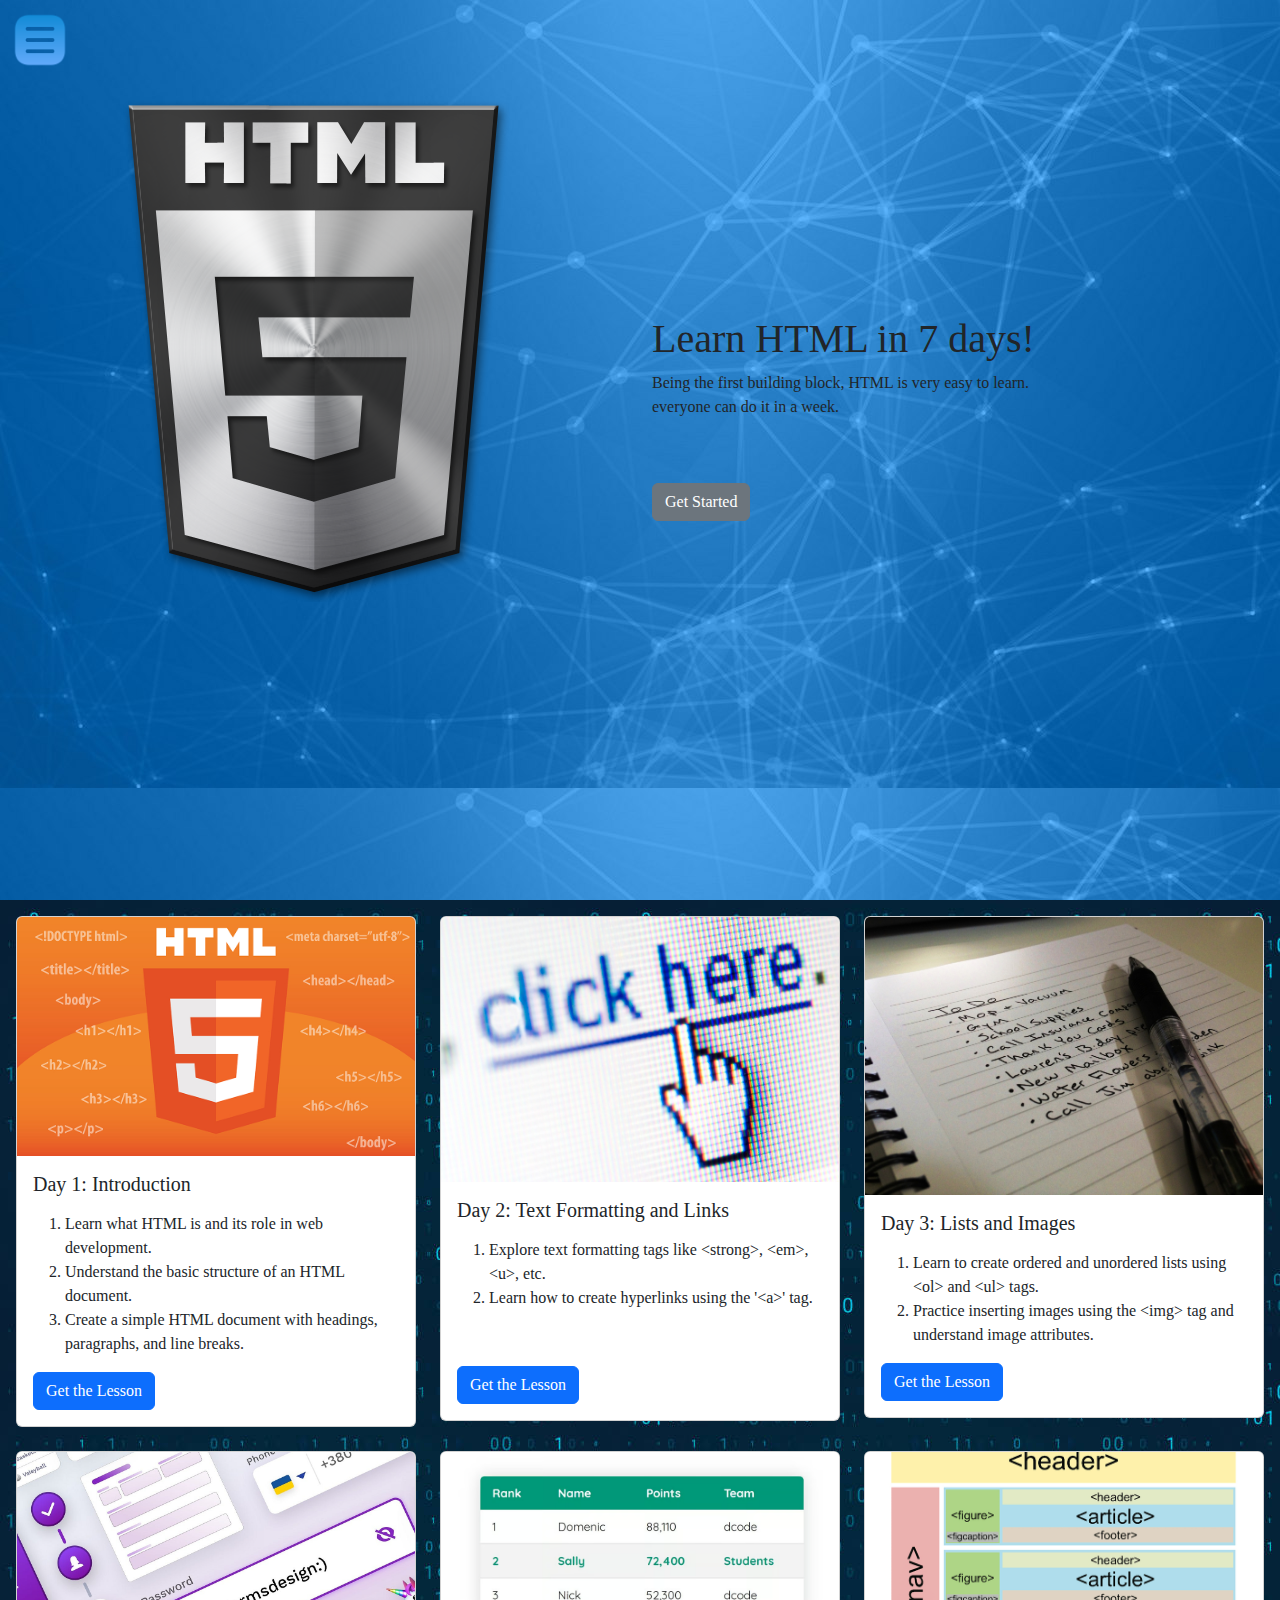
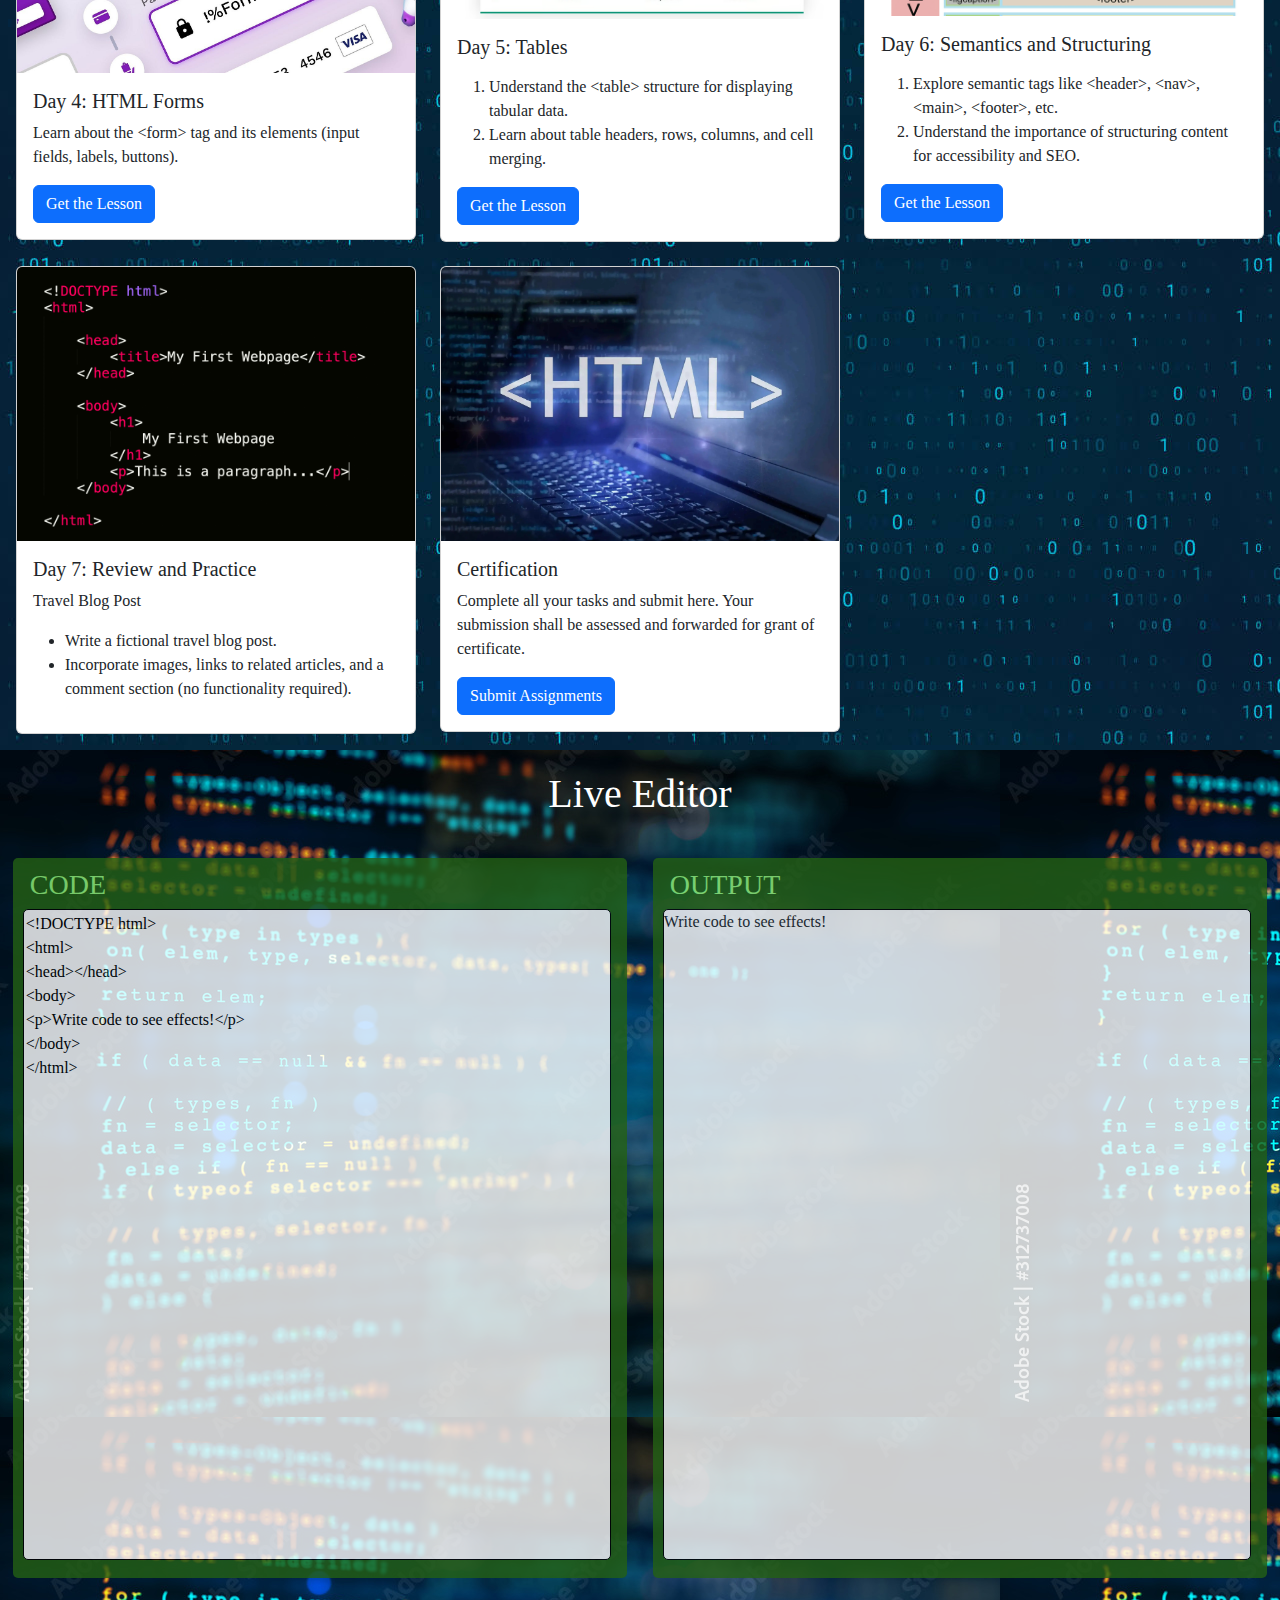
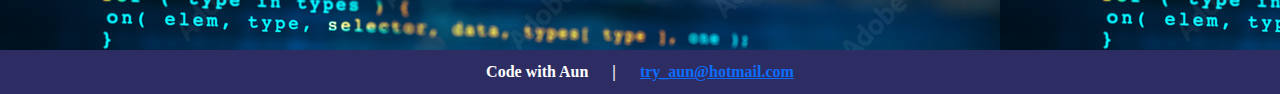
<file: index.html>
<!DOCTYPE html>
<html lang="en">
<head>
    <meta charset="UTF-8">
    <meta name="viewport" content="width=device-width, initial-scale=1.0">
    <title>Learn HTML</title>

    <link href="./style.css" rel="stylesheet">

    <!-- CDN for Bootstrap CSS -->
    <link href="https://cdn.jsdelivr.net/npm/bootstrap@5.3.3/dist/css/bootstrap.min.css" rel="stylesheet" integrity="sha384-QWTKZyjpPEjISv5WaRU9OFeRpok6YctnYmDr5pNlyT2bRjXh0JMhjY6hW+ALEwIH" crossorigin="anonymous">

    <!--Script for Loader -->
    <script>
        document.onreadystatechange = function() {
        if (document.readyState !== "complete") {
            document.querySelector("body").style.visibility = "hidden";
            document.querySelector("#loader").style.visibility = "visible";
        } else {
            document.querySelector("#loader").style.display = "none";
            document.querySelector("body").style.visibility = "visible";
        }
        };
    </script>
</head>
<body style="font-family: Georgia, serif;">


<!-- Loader -->
<div class="text-center" id="loader">
          <img src="./images/html.png" width="20%">
    <br><br><br><b><font size="5">Loading</font></b>&emsp;
  <div class="spinner-grow spinner-grow-sm" role="status">
  <span class="visually-hidden">Loading...</span>
    </div>  <div class="spinner-grow spinner-grow-sm" role="status">
  <span class="visually-hidden">Loading...</span>
    </div>  <div class="spinner-grow spinner-grow-sm" role="status">
  <span class="visually-hidden">Loading...</span>
    </div>
</div>


<!-- Main Starts here -->

<!-- Navbar -->
<div id="navbar">
    <img src="./images/menu.png" width="100%" onClick="toggleMenu()">
</div>

<div id="menu">
    <a href="#" onClick="toggleMenu()">Home</a>
    <a href="#lessons" onMouseOver="openLesson()" onMouseOut="closeLesson()" onClick="toggleMenu()">Lessons&emsp;></a>
    <a href="#editor" onClick="toggleMenu()">Live Editor</a>
</div>

<div id="menuLesson">
    <p onMouseOver="openLesson()" onClick="toggleMenu()">Lessons</p>
    <a href="#day1" onMouseOver="openLesson()" onClick="toggleMenu()">Day 1</a>
    <a href="#day2" onMouseOver="openLesson()" onClick="toggleMenu()">Day 2</a>
    <a href="#day3" onMouseOver="openLesson()" onClick="toggleMenu()">Day 3</a>
    <a href="#day4" onMouseOver="openLesson()" onClick="toggleMenu()">Day 4</a>
    <a href="#day5" onMouseOver="openLesson()" onClick="toggleMenu()">Day 5</a>
    <a href="#day6" onMouseOver="openLesson()" onClick="toggleMenu()">Day 6</a>
    <a href="#day7" onMouseOver="openLesson()" onClick="toggleMenu()">Day 7</a>
    <a href="#day8" onMouseOver="openLesson()" onClick="toggleMenu()">Day 8</a>
</div>

    
<!-- Index / Home -->
<div id="home" class="home">
<div class="row row-cols-1 row-cols-md-2 g-4">
    
        <div align="center" class="col homeCard">
            <img src="./images/html.png" class="headimage">
        </div>
    
        <div class="col homeCard homeCardR">
            <h1>Learn HTML in 7 days!</h1>
            <p>Being the first building block, HTML is very easy to learn. <br>
                everyone can do it in a week.<br><br><br>
            </p>
            <a href="#lessons" class="btn btn-secondary">Get Started</a>
        </div>
</div>
</div>

<!-- Lessons -->
<div class="lessons" id="lessons">
<div class="row row-cols-1 row-cols-md-3 p-3 g-4">
    
    <!-- Day 1 -->
  <div class="col" id="day1">
    <div class="card" style="width: auto;">
        <img src="./images/day1.jpg" class="card-img-top" alt="...">
        <div class="card-body">
            <h5 class="card-title">Day 1: Introduction</h5>
            <p class="card-text">
                <ol>
                    <li>Learn what HTML is and its role in web development.</li>
                    <li>Understand the basic structure of an HTML document.</li>
                    <li>Create a simple HTML document with headings, paragraphs, and line breaks.</li>
                </ol>
                
               <!-- <h6>Task:</h6>
                Create an "About Me" web page: 
                <ul>
                    <li>Build a simple webpage introducing yourself.</li>
                    <li>Include your name, a brief bio, and your interests.</li>
                </ul>-->
            </p>
            <a href="./day1.html" class="btn btn-primary">Get the Lesson</a>
        </div>
    </div>
    </div>

        <!-- Day 2 -->
  <div class="col" id="day2">
    <div class="card" style="width: auto;">
        <img src="./images/day2.jpg" class="card-img-top" alt="...">
        <div class="card-body">
            <h5 class="card-title">Day 2: Text Formatting and Links</h5>
            <p class="card-text">
                <ol>
                    <li>Explore text formatting tags like &ltstrong&gt, &ltem&gt,&ltu&gt, etc.</li>
                    <li>Learn how to create hyperlinks using the '&lta&gt' tag.</li>
                </ol>
            <br>
                
                <!--<h6>Task:</h6>
                Write down a favourite recipe with ingredients and instructions:
                <ul>
                    <li>Use text formatting for headings, ingredient lists, and steps.</li>
                    <li>Link to related cooking resources or similar recipes.</li>
                </ul>-->
            </p>
            <a href="./day2.html" class="btn btn-primary">Get the Lesson</a>
        </div>
    </div>
    </div>

    
   <!-- Day 3 -->
  <div class="col" id="day3">
    <div class="card" style="width: auto;">
        <img src="./images/day3.jpg" class="card-img-top" alt="...">
        <div class="card-body">
            <h5 class="card-title">Day 3: Lists and Images</h5>
            <p class="card-text">
                <ol>
                    <li>Learn to create ordered and unordered lists using &ltol> and &ltul> tags.</li>
                    <li>Practice inserting images using the &ltimg> tag and understand image attributes.</li>
                </ol>
                <!--<h6>Task:</h6>
                Bucket List
                <ul>
                    <li>Create an HTML page listing five places you want to visit. Use ordered and unordered lists to organize the places. Include images of those destinations.</li>
                </ul>-->
            </p>
            <a href="#" class="btn btn-primary">Get the Lesson</a>
        </div>
    </div>
    </div>


    
    <!-- Day 4 -->
  <div class="col" id="day4">
    <div class="card" style="width: auto;">
        <img src="./images/day4.jpg" class="card-img-top" alt="...">
        <div class="card-body">
            <h5 class="card-title">Day 4: HTML Forms</h5>
            <p class="card-text">
                Learn about the &ltform> tag and its elements (input fields, labels, buttons).
                
                <!--<h6>Task:</h6>
                Contact Form
                <ul>
                    <li>Design a basic contact form with fields for name, email, and message.</li>
                    <li>Include a "Submit" button. Don't worry about functionality yet focus on HTML structure.</li>
                </ul>-->
            </p>
            <a href="#" class="btn btn-primary">Get the Lesson</a>
        </div>
    </div>
    </div>


    
    <!-- Day 5 -->
  <div class="col" id="day5">
    <div class="card" style="width: auto;">
        <img src="./images/day5.jpg" class="card-img-top" alt="...">
        <div class="card-body">
            <h5 class="card-title">Day 5: Tables</h5>
            <p class="card-text">
                <ol>
                    <li>Understand the &lttable> structure for displaying tabular data.</li>
                    <li>Learn about table headers, rows, columns, and cell merging.</li>
                </ol>
                
                <!--<h6>Task:</h6>
                Movie Ratings Table
                <ul>
                    <li>Create an HTML table to display a list of movies. Include columns for the movie title, release year, and your rating.</li>
                </ul>-->
            </p>
            <a href="#" class="btn btn-primary">Get the Lesson</a>
        </div>
    </div>
    </div>


    
    <!-- Day 6 -->
  <div class="col" id="day6">
    <div class="card" style="width: auto;">
        <img src="./images/day6.jpg" class="card-img-top" alt="...">
        <div class="card-body">
            <h5 class="card-title">Day 6: Semantics and Structuring</h5>
            <p class="card-text">
                <ol>
                    <li>Explore semantic tags like &ltheader>, &ltnav>, &ltmain>, &ltfooter>, etc.</li>
                    <li>Understand the importance of structuring content for accessibility and SEO.</li>
                </ol>
                
                <!--<h6>Task:</h6>
                Personal Portfolio
                <ul>
                    <li>Build a simple personal portfolio webpage.</li>
                    <li>Use semantic tags to structure your portfolio's sections (about, projects, contact).</li>
                </ul>-->
            </p>
            <a href="#" class="btn btn-primary">Get the Lesson</a>
        </div>
    </div>
    </div>


    
    <!-- Day 7 -->
  <div class="col" id="day7">
    <div class="card" style="width: auto;">
        <img src="./images/day7.jpg" class="card-img-top" alt="...">
        <div class="card-body">
            <h5 class="card-title">Day 7: Review and Practice</h5>
            <p class="card-text">
                Travel Blog Post
                <ul>
                <li>Write a fictional travel blog post.</li>
                <li>Incorporate images, links to related articles, and a comment section (no functionality required).</li>
                </ul>
            </p>
        </div>
    </div>
    </div>


    
    <!-- Certification -->
  <div class="col" id="day8">
    <div class="card" style="width: auto;">
        <img src="./images/day8.jpg" class="card-img-top" alt="...">
        <div class="card-body">
            <h5 class="card-title">Certification</h5>
            <p class="card-text">
                Complete all your tasks and submit here. Your submission shall be assessed and forwarded for grant of certificate.
            </p>
            <a href="#" class="btn btn-primary">Submit Assignments</a>
        </div>
    </div>
    </div>

</div>
</div>
<!-- Lessons page ends here -->

    <!-- Editor -->
<div style="" id="editor">
    <div class="head">
        <h1 style="text-align: center;">Live Editor</h1>
    </div>
    <div id="mainContainer">    
        <div id="code" class="boxes">
            <h3>CODE</h3>
            <textarea id="inputCode" class="innerBoxes" onkeyup="execute()" cols="70" rows="50" style="resize: none;">
<!DOCTYPE html>
<html>
<head></head>       
<body>
<p>Write code to see effects!</p>
</body>
</html>   
            </textarea>
        </div>
        
        <div id="output" class="boxes">
            <h3>OUTPUT</h3>
        <div id="outputCode" class="innerBoxes" style="background-color: white;"></div>
        </div>
    </div>
</div>

    <script>
    execute();
    
    function execute()
        {
        var data = document.getElementById("inputCode").value;
        document.getElementById("outputCode").innerHTML = data;
        }
    </script>

    

<!-- Footer -->
<div class="footer">
    <b>Code with Aun &emsp; | &emsp; <a href="mailto:try_aun@hotmail.com">try_aun@hotmail.com</a></b>
</div>

    <script src="./nav.js"></script>

<!-- CDN for Bootstrap JS -->
        <script src="https://cdn.jsdelivr.net/npm/bootstrap@5.3.3/dist/js/bootstrap.bundle.min.js" integrity="sha384-YvpcrYf0tY3lHB60NNkmXc5s9fDVZLESaAA55NDzOxhy9GkcIdslK1eN7N6jIeHz" crossorigin="anonymous"></script>

</body>
</html>
</file>
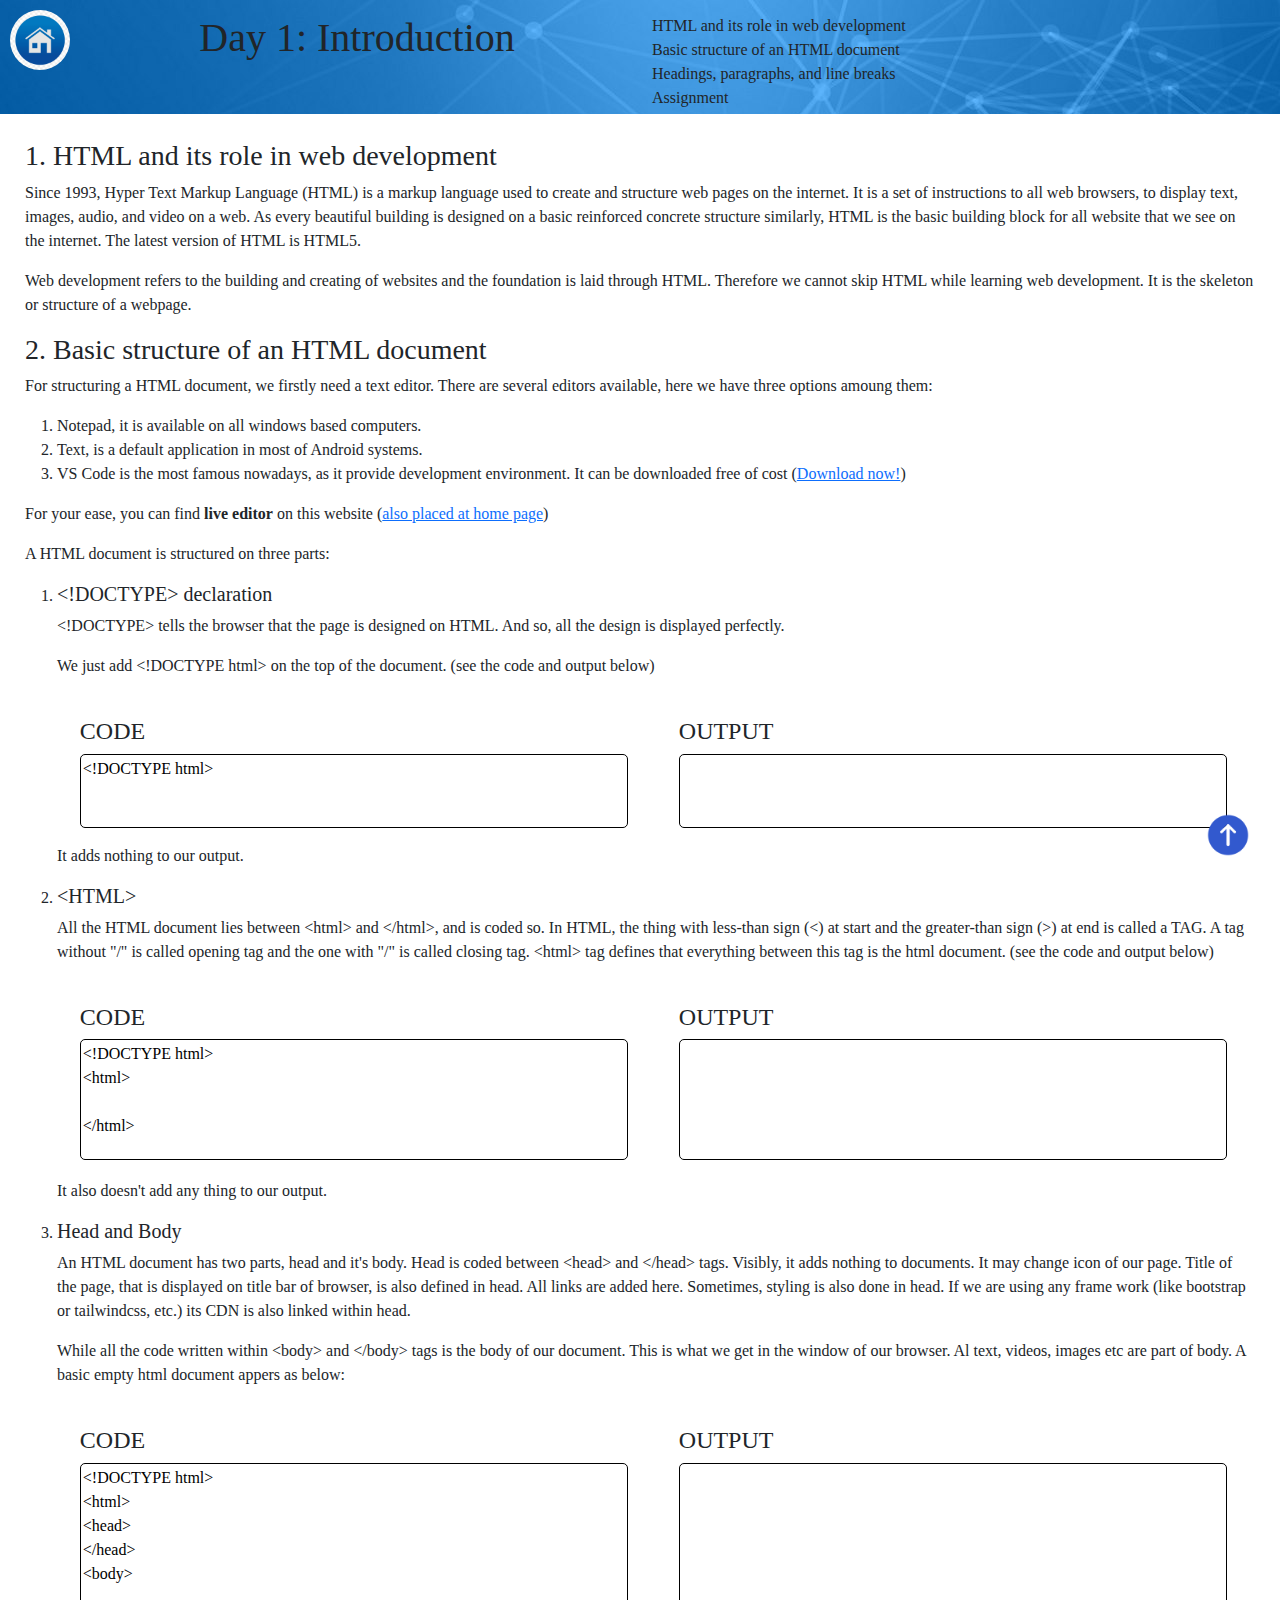
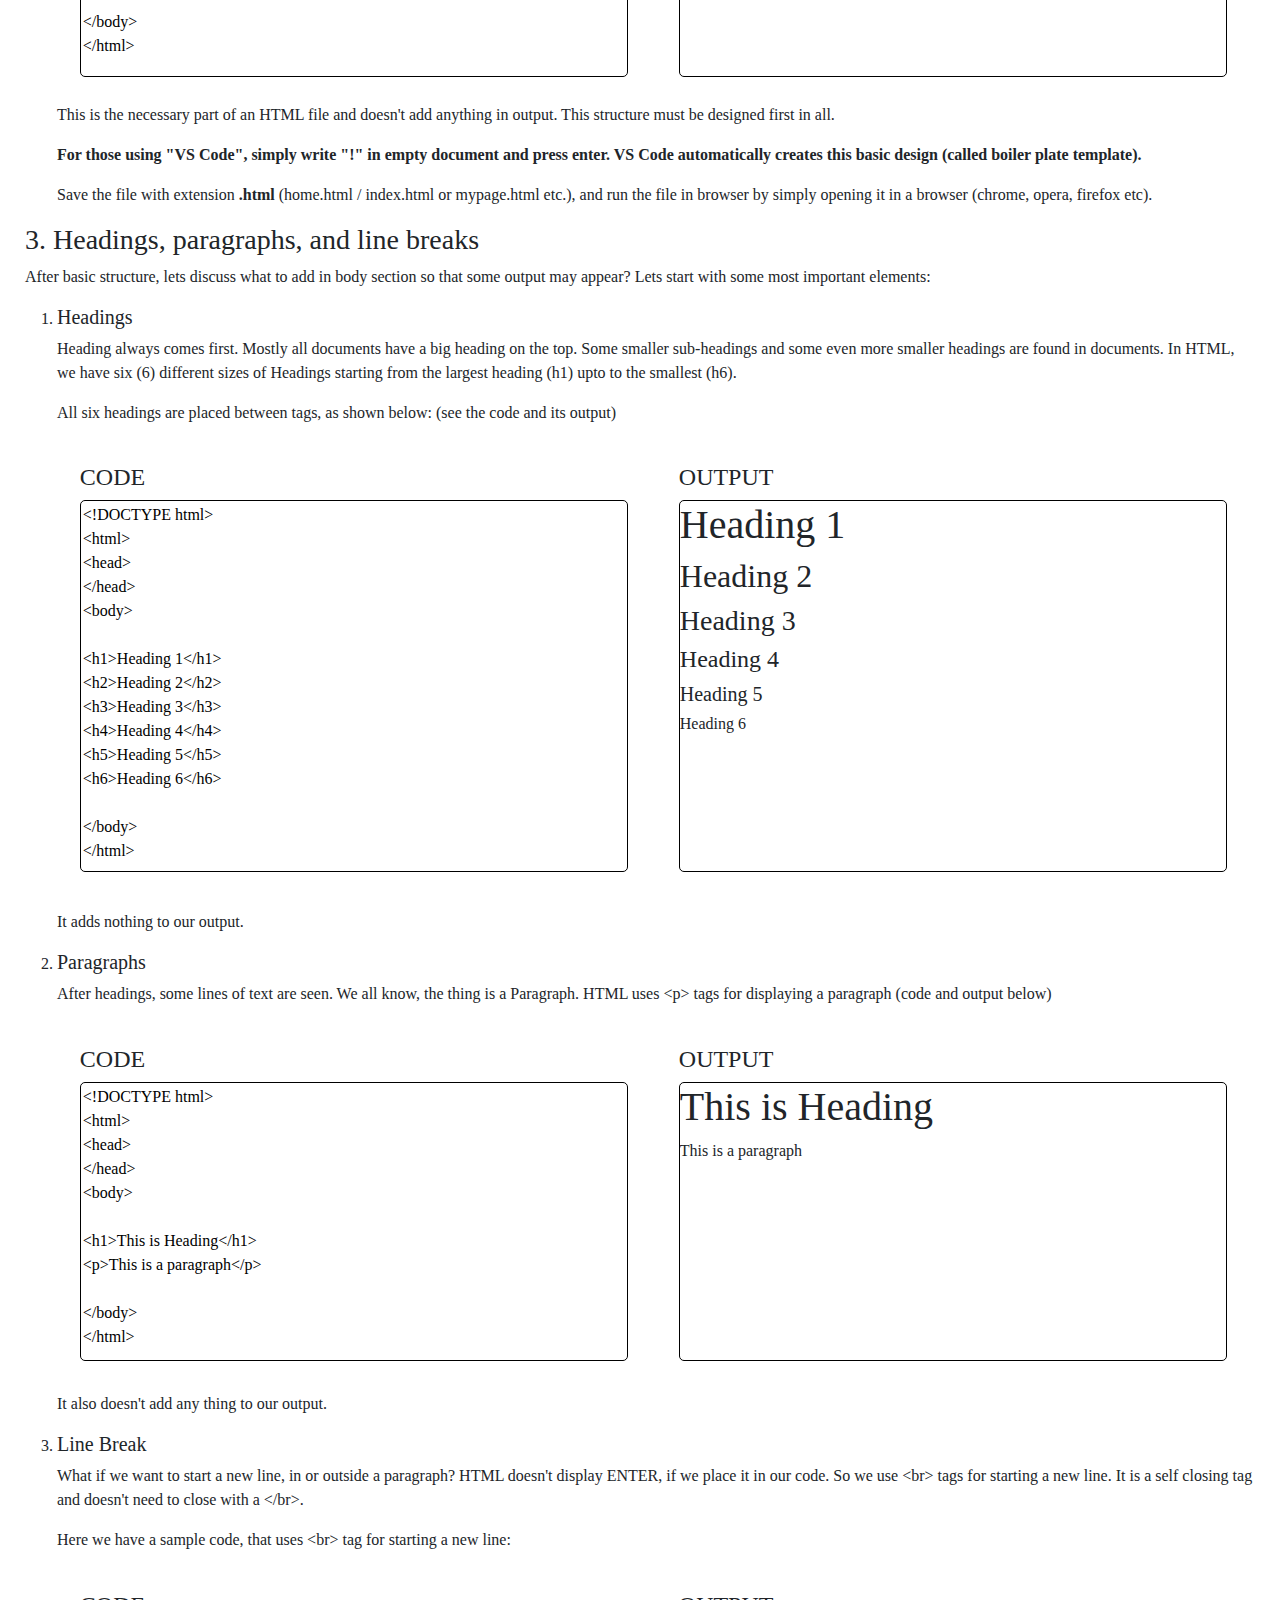
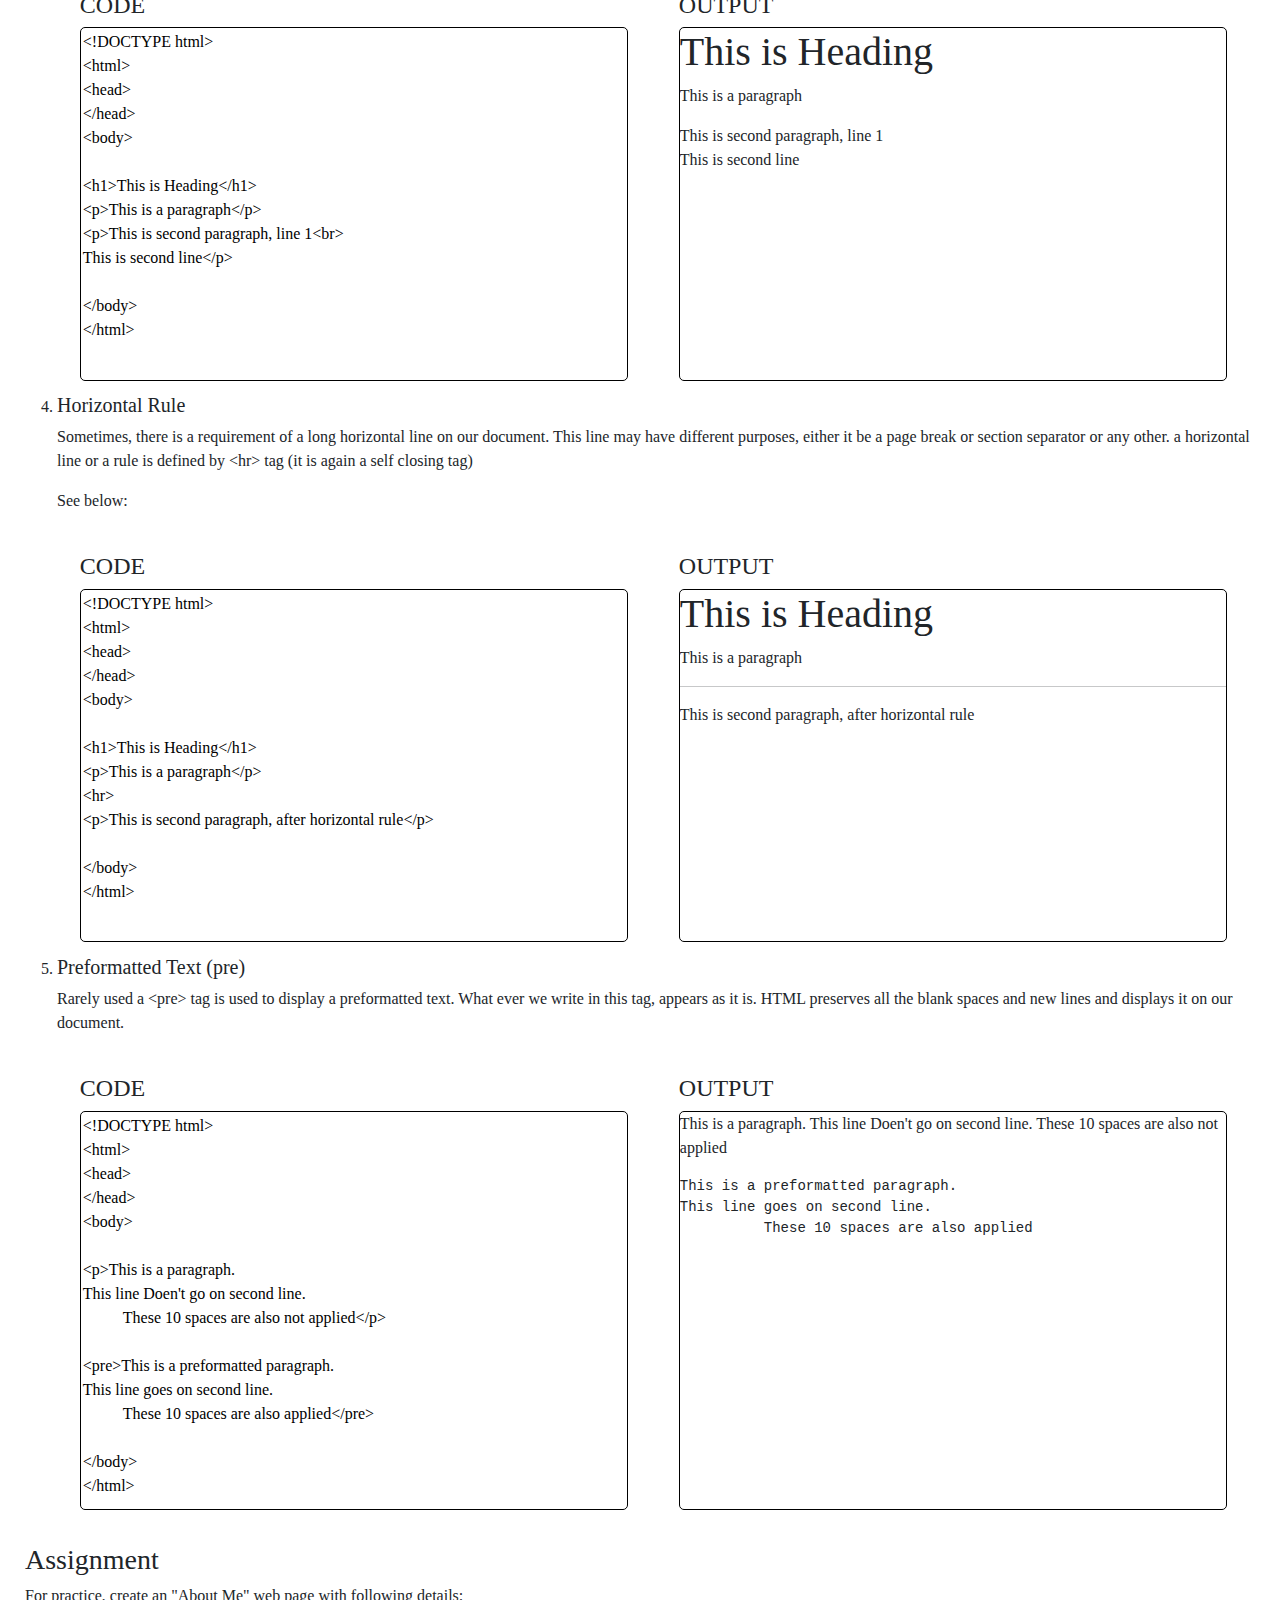
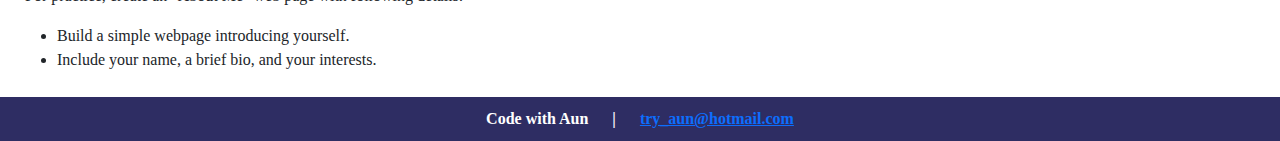
<file: day1.html>
<!DOCTYPE html>
<html lang="en">
<head>
    <meta charset="UTF-8">
    <meta name="viewport" content="width=device-width, initial-scale=1.0">
    <title>Day 1: Introduction</title>

    <link href="./style.css" rel="stylesheet">

    <!-- CDN for Bootstrap CSS -->
    <link href="https://cdn.jsdelivr.net/npm/bootstrap@5.3.3/dist/css/bootstrap.min.css" rel="stylesheet" integrity="sha384-QWTKZyjpPEjISv5WaRU9OFeRpok6YctnYmDr5pNlyT2bRjXh0JMhjY6hW+ALEwIH" crossorigin="anonymous">

    <!--Script for Loader -->
    <script>
        document.onreadystatechange = function() {
        if (document.readyState !== "complete") {
            document.querySelector("body").style.visibility = "hidden";
            document.querySelector("#loader").style.visibility = "visible";
        } else {
            document.querySelector("#loader").style.display = "none";
            document.querySelector("body").style.visibility = "visible";
        }
        };
    </script>
</head>
<body style="font-family: Georgia, serif;">


<!-- Loader -->
<div class="text-center" id="loader">
          <img src="./images/html.png" width="20%">
    <br><br><br><b><font size="5">Loading</font></b>&emsp;
  <div class="spinner-grow spinner-grow-sm" role="status">
  <span class="visually-hidden">Loading...</span>
    </div>  <div class="spinner-grow spinner-grow-sm" role="status">
  <span class="visually-hidden">Loading...</span>
    </div>  <div class="spinner-grow spinner-grow-sm" role="status">
  <span class="visually-hidden">Loading...</span>
    </div>
</div>


<!-- Main Starts here -->

<!-- Navbar -->
<div id="homeIcon">
    <a href = "index.html"><img src="./images/home.png" width="100%"></a>
</div>
<div id="topIcon">
    <a href = "#top"><img src="./images/top.png" width="100%"></a>
</div>


<!-- Index -->
<div class="lessonPage" id="top">
    <div class="container">
        <div class="row row-cols-1 row-cols-md-2 p-1 g-4">
            <div class="col">
                <h1>Day 1: Introduction</h1>
            </div>
            <div class="col" style="text-align: left;" id="index">
                <a href="#h1">HTML and its role in web development</a>
            <br><a href="#h2">Basic structure of an HTML document</a>
            <br><a href="#h3">Headings, paragraphs, and line breaks</a>
            <br><a href="#h4">Assignment</a>

            </div>
        </div>
    </div>
</div>


<!-- Text -->
<div class="maintext">
    <h3 id="h1">1. HTML and its role in web development</h3>
    <p>Since 1993, Hyper Text Markup Language (HTML) is a markup language used to create and structure web pages on the internet. It is a set of instructions to all web browsers, to display text, images, audio, and video on a web. As every beautiful building is designed on a basic reinforced concrete structure similarly, HTML is the basic building block for all website that we see on the internet. The latest version of HTML is HTML5.</p>
    <p>Web development refers to the building and creating of websites and the foundation is laid through HTML. Therefore we cannot skip HTML while learning web development. It is the skeleton or structure of a webpage.</p>



    
    <h3 id="h2">2. Basic structure of an HTML document</h3>
    <p>For structuring a HTML document, we firstly need a text editor. There are several editors available, here we have three options amoung them: 
    <ol>
        <li>Notepad, it is available on all windows based computers.</li>
        <li>Text, is a default application in most of Android systems.</li>
        <li>VS Code is the most famous nowadays, as it provide development environment. It can be downloaded free of cost 
            (<a href="https://code.visualstudio.com/download" target="blank">Download now!</a>)</li>
    </ol>
For your ease, you can find <b>live editor</b> on this website (<a href="./index.html#editor" target="blank">also placed at home page</a>)</p>
    <p>A HTML document is structured on three parts:</p>
    <ol>
        <li>
            <h5>&lt!DOCTYPE&gt declaration</h5>
            <p>&lt!DOCTYPE&gt tells the browser that the page is designed on HTML. And so, all the design is displayed perfectly.</p>
            <p>We just add &lt!DOCTYPE html&gt on the top of the document. (see the code and output below)</p>
            
            <!-- Editor -->
            
                <div id="mainContainer">    
                    <div id="code" class="boxessimple" style="height: 100px;">
                        <h4>CODE</h4>
                        <textarea id="inputCode1" class="innerBoxes" onkeyup="execute1()" cols="70" rows="50" style="resize: none;">
<!DOCTYPE html>  
                        </textarea>
                    </div>
                    
                    <div id="output" class="boxessimple" style="height: 100px;">
                        <h4>OUTPUT</h4>
                    <div id="outputCode1" class="innerBoxes" style="background-color: white;"></div>
                    </div>
                </div>
            
                <script>
                execute1();
                
                function execute1()
                    {
                    var data = document.getElementById("inputCode1").value;
                    document.getElementById("outputCode1").innerHTML = data;
                    }
                </script>
            <br>
            <p>It adds nothing to our output.</p>
        </li>
        
        <li>
            <h5>&ltHTML&gt</h5>
            <p>All the HTML document lies between &lthtml&gt and &lt/html&gt, and is coded so. In HTML, the thing with less-than sign (<) at start and the greater-than sign (>) at end is called a TAG.  A tag without "/" is called opening tag and the one with "/" is called closing tag. &lthtml&gt tag defines that everything between this tag is the html document. (see the code and output below)</p>
            
            <!-- Editor -->
            
                <div id="mainContainer">    
                    <div id="code" class="boxessimple" style="height: 150px;">
                        <h4>CODE</h4>
                        <textarea id="inputCode2" class="innerBoxes" onkeyup="execute2()" cols="70" rows="50" style="resize: none;">
<!DOCTYPE html>  
<html>

</html></textarea>
                    </div>
                    
                    <div id="output" class="boxessimple" style="height: 150px;">
                        <h4>OUTPUT</h4>
                    <div id="outputCode2" class="innerBoxes" style="background-color: white;"></div>
                    </div>
                </div>
            
                <script>
                execute2();
                
                function execute2()
                    {
                    var data = document.getElementById("inputCode2").value;
                    document.getElementById("outputCode2").innerHTML = data;
                    }
                </script>
            <br>
            <p>It also doesn't add any thing to our output.</p>
        </li>
                <li>
            <h5>Head and Body</h5>
            <p>An HTML document has two parts, head and it's body. Head is coded between &lthead&gt and &lt/head&gt tags. Visibly, it adds nothing to documents. It may change icon of our page. Title of the page, that is displayed on title bar of browser, is also defined in head. All links are added here. Sometimes, styling is also done in head. If we are using any frame work (like bootstrap or tailwindcss, etc.) its CDN is also linked within head.</p>
            <p>While all the code written within &ltbody&gt and &lt/body&gt tags is the body of our document. This is what we get in the window of our browser. Al text, videos, images etc are part of body. A basic empty html document appers as below:</p>
            
            <!-- Editor -->
            
                <div id="mainContainer">    
                    <div id="code" class="boxessimple" style="height: 250px;">
                        <h4>CODE</h4>
                        <textarea id="inputCode3" class="innerBoxes" onkeyup="execute3()" cols="70" rows="50" style="resize: none;">
<!DOCTYPE html>  
<html>
<head>
</head>
<body>
                            
</body>
</html></textarea>
                    </div>
                    
                    <div id="output" class="boxessimple" style="height: 250px;">
                        <h4>OUTPUT</h4>
                    <div id="outputCode3" class="innerBoxes" style="background-color: white;"></div>
                    </div>
                </div>
            
                <script>
                execute3();
                
                function execute3()
                    {
                    var data = document.getElementById("inputCode3").value;
                    document.getElementById("outputCode3").innerHTML = data;
                    }
                </script>
            <br>
            <p>This is the necessary part of an HTML file and doesn't add anything in output. This structure must be designed first in all. </p>
                    <p><b>For those using "VS Code", simply write "!" in empty document and press enter. VS Code automatically creates this basic design (called boiler plate template).</b></p>
            <p>Save the file with extension <b>.html</b> (home.html / index.html or mypage.html etc.), and run the file in browser by simply opening it in a browser (chrome, opera, firefox etc).</p>
        </li>
    </ol>




    
<h3 id="h3">3. Headings, paragraphs, and line breaks</h3>
     <p>After basic structure, lets discuss what to add in body section so that some output may appear? Lets start with some most important elements:</p>
    <ol>
        <li>
            <h5>Headings</h5>
            <p>Heading always comes first. Mostly all documents have a big heading on the top. Some smaller sub-headings and some even more smaller headings are found in documents. In HTML, we have six (6) different sizes of Headings starting from the largest heading (h1) upto to the smallest (h6).</p>
            <p>All six headings are placed between tags, as shown below: (see the code and its output)</p>
            
            <!-- Editor -->
            
                <div id="mainContainer">    
                    <div id="code" class="boxessimple" style="height: 420px;">
                        <h4>CODE</h4>
                        <textarea id="inputCode4" class="innerBoxes" onkeyup="execute4()" cols="70" rows="50" style="resize: none;">
<!DOCTYPE html>  
<html>
<head>
</head>
<body>

<h1>Heading 1</h1>
<h2>Heading 2</h2>
<h3>Heading 3</h3>
<h4>Heading 4</h4>
<h5>Heading 5</h5>
<h6>Heading 6</h6>
                            
</body>
</html></textarea>
                    </div>
                    
                    <div id="output" class="boxessimple" style="height: 420px;">
                        <h4>OUTPUT</h4>
                    <div id="outputCode4" class="innerBoxes" style="background-color: white;"></div>
                    </div>
                </div>
            
                <script>
                execute4();
                
                function execute4()
                    {
                    var data = document.getElementById("inputCode4").value;
                    document.getElementById("outputCode4").innerHTML = data;
                    }
                </script>
            <br>
            <p>It adds nothing to our output.</p>
        </li>
        
        <li>
            <h5>Paragraphs</h5>
            <p>After headings, some lines of text are seen. We all know, the thing is a Paragraph. HTML uses &ltp&gt tags for displaying a paragraph (code and output below)</p>
            
            <!-- Editor -->
            
                <div id="mainContainer">    
                    <div id="code" class="boxessimple" style="height: 320px;">
                        <h4>CODE</h4>
                        <textarea id="inputCode5" class="innerBoxes" onkeyup="execute5()" cols="70" rows="50" style="resize: none;">
<!DOCTYPE html>  
<html>
<head>
</head>
<body>

<h1>This is Heading</h1>
<p>This is a paragraph</p>
                            
</body>
</html></textarea>
                    </div>
                    
                    <div id="output" class="boxessimple" style="height: 320px;">
                        <h4>OUTPUT</h4>
                    <div id="outputCode5" class="innerBoxes" style="background-color: white;"></div>
                    </div>
                </div>
            
                <script>
                execute5();
                
                function execute5()
                    {
                    var data = document.getElementById("inputCode5").value;
                    document.getElementById("outputCode5").innerHTML = data;
                    }
                </script>
            <br>
            <p>It also doesn't add any thing to our output.</p>
        </li>
                <li>
            <h5>Line Break</h5>
            <p>What if we want to start a new line, in or outside a paragraph? HTML doesn't display ENTER, if we place it in our code. So we use &ltbr&gt tags for starting a new line. It is a self closing tag and doesn't need to close with a &lt/br&gt.</p>
            <p>Here we have a sample code, that uses &ltbr&gt tag for starting a new line:</p>
            
     <!-- Editor -->
            
                <div id="mainContainer">    
                    <div id="code" class="boxessimple" style="height: 400px;">
                        <h4>CODE</h4>
                        <textarea id="inputCode6" class="innerBoxes" onkeyup="execute6()" cols="70" rows="50" style="resize: none;">
<!DOCTYPE html>  
<html>
<head>
</head>
<body>

<h1>This is Heading</h1>
<p>This is a paragraph</p>
<p>This is second paragraph, line 1<br>
This is second line</p>
                            
</body>
</html></textarea>
                    </div>
                    
                    <div id="output" class="boxessimple" style="height: 400px;">
                        <h4>OUTPUT</h4>
                    <div id="outputCode6" class="innerBoxes" style="background-color: white;"></div>
                    </div>
                </div>
            
                <script>
                execute6();
                
                function execute6()
                    {
                    var data = document.getElementById("inputCode6").value;
                    document.getElementById("outputCode6").innerHTML = data;
                    }
                </script>
        </li>               
        <li>
            <h5>Horizontal Rule</h5>
            <p>Sometimes, there is a requirement of a long horizontal line on our document. This line may have different purposes, either it be a page break or section separator or any other. a horizontal line or a rule is defined by &lthr&gt tag (it is again a self closing tag)</p>
            <p>See below:</p>
            
     <!-- Editor -->
            
                <div id="mainContainer">    
                    <div id="code" class="boxessimple" style="height: 400px;">
                        <h4>CODE</h4>
                        <textarea id="inputCode7" class="innerBoxes" onkeyup="execute7()" cols="70" rows="50" style="resize: none;">
<!DOCTYPE html>  
<html>
<head>
</head>
<body>

<h1>This is Heading</h1>
<p>This is a paragraph</p>
<hr>
<p>This is second paragraph, after horizontal rule</p>
                            
</body>
</html></textarea>
                    </div>
                    
                    <div id="output" class="boxessimple" style="height: 400px;">
                        <h4>OUTPUT</h4>
                    <div id="outputCode7" class="innerBoxes" style="background-color: white;"></div>
                    </div>
                </div>
            
                <script>
                execute7();
                
                function execute7()
                    {
                    var data = document.getElementById("inputCode7").value;
                    document.getElementById("outputCode7").innerHTML = data;
                    }
                </script>
        </li>

        <li>
            <h5>Preformatted Text (pre)</h5>
            <p>Rarely used a &ltpre&gt tag is used to display a preformatted text. What ever we write in this tag, appears as it is. HTML preserves all the blank spaces and new lines and displays it on our document.</p>
     <!-- Editor -->
            
                <div id="mainContainer">    
                    <div id="code" class="boxessimple" style="height: 450px;">
                        <h4>CODE</h4>
                        <textarea id="inputCode8" class="innerBoxes" onkeyup="execute8()" cols="70" rows="50" style="resize: none;">
<!DOCTYPE html>  
<html>
<head>
</head>
<body>

<p>This is a paragraph.
This line Doen't go on second line.
          These 10 spaces are also not applied</p>
                            
<pre>This is a preformatted paragraph.
This line goes on second line.
          These 10 spaces are also applied</pre>
                            
</body>
</html></textarea>
                    </div>
                    
                    <div id="output" class="boxessimple" style="height: 450px;">
                        <h4>OUTPUT</h4>
                    <div id="outputCode8" class="innerBoxes" style="background-color: white;"></div>
                    </div>
                </div>
            
                <script>
                execute8();
                
                function execute8()
                    {
                    var data = document.getElementById("inputCode8").value;
                    document.getElementById("outputCode8").innerHTML = data;
                    }
                </script>
        </li>
        
    </ol>

    <h3 id="h4">Assignment</h3>
    <p>For practice, create an "About Me" web page with following details:</p>
    <ul>
        <li>Build a simple webpage introducing yourself.</li>
        <li>Include your name, a brief bio, and your interests.</li>
    </ul>
    
</div>

    

    
<!-- Footer -->
<div class="footer">
    <b>Code with Aun &emsp; | &emsp; <a href="mailto:try_aun@hotmail.com">try_aun@hotmail.com</a></b>
</div>

    <script src="./nav.js"></script>

<!-- CDN for Bootstrap JS -->
        <script src="https://cdn.jsdelivr.net/npm/bootstrap@5.3.3/dist/js/bootstrap.bundle.min.js" integrity="sha384-YvpcrYf0tY3lHB60NNkmXc5s9fDVZLESaAA55NDzOxhy9GkcIdslK1eN7N6jIeHz" crossorigin="anonymous"></script>

</body>
</html>
</file>
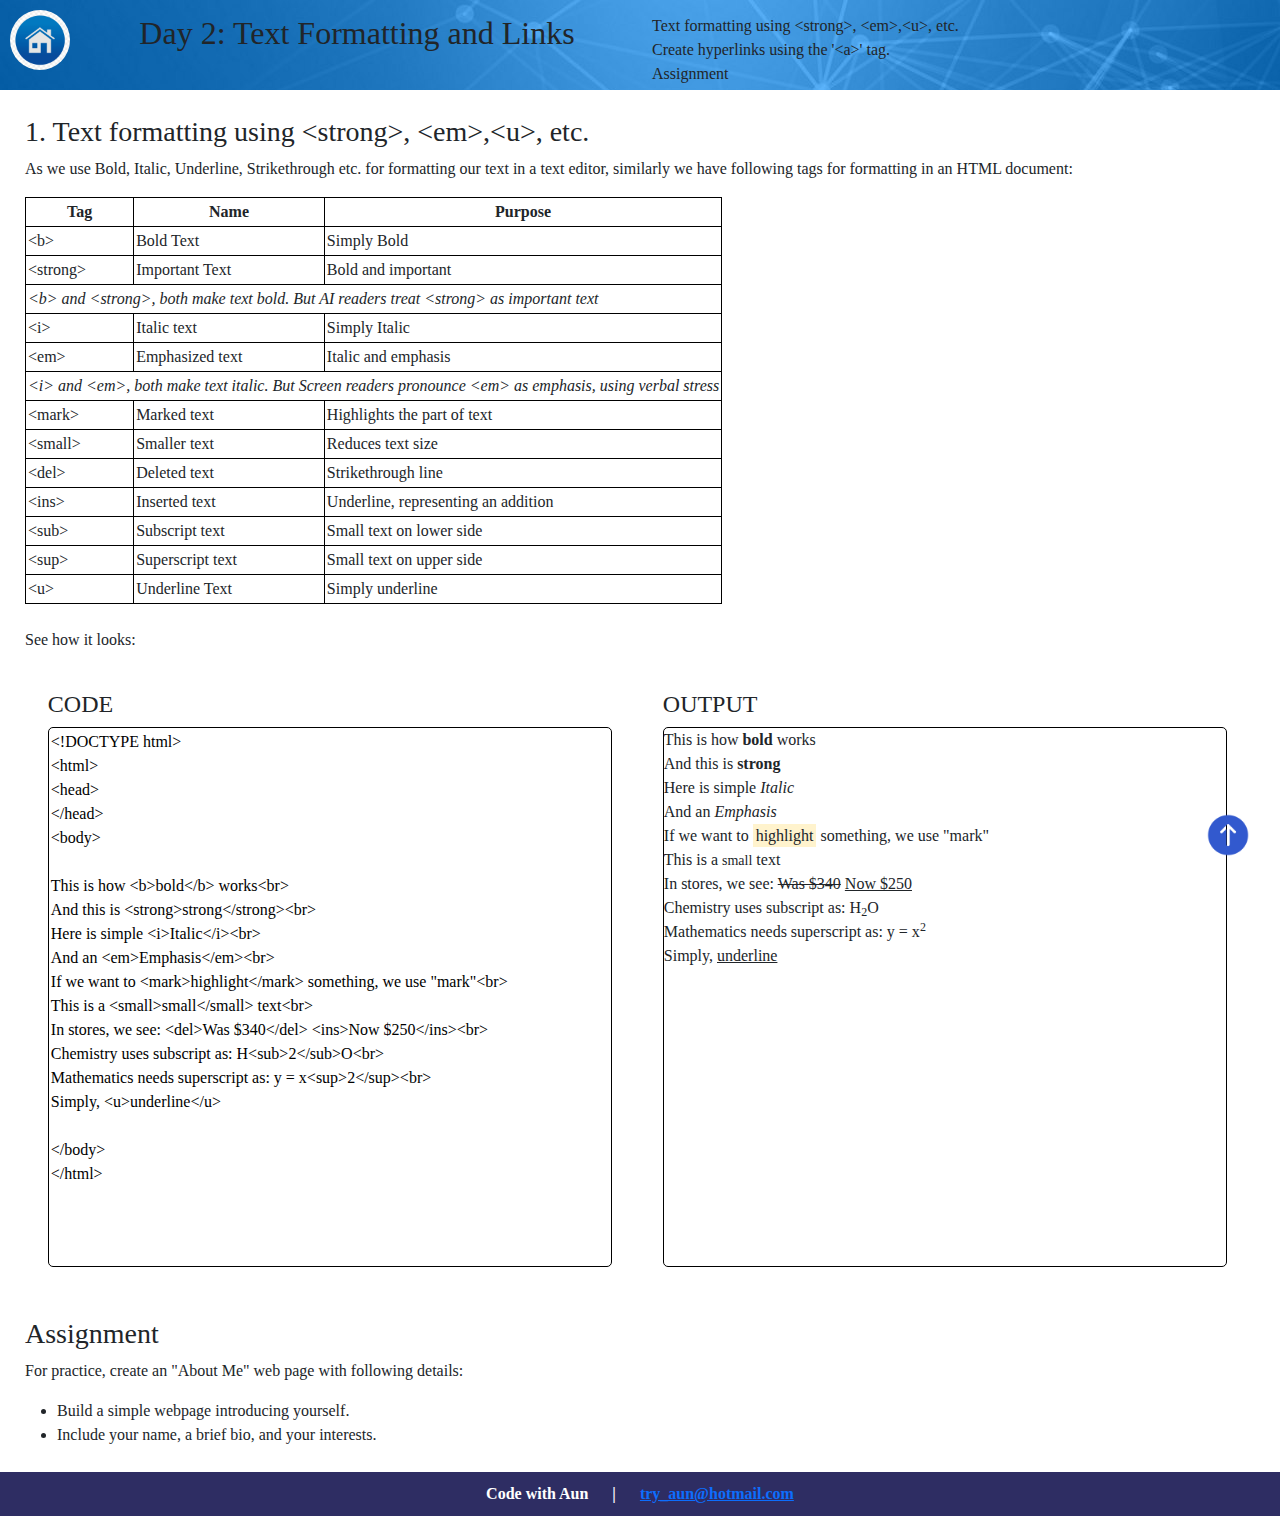
<file: day2.html>
<!DOCTYPE html>
<html lang="en">
<head>
    <meta charset="UTF-8">
    <meta name="viewport" content="width=device-width, initial-scale=1.0">
    <title>Day 2: Text Formatting and Links</title>

    <link href="./style.css" rel="stylesheet">

    <!-- CDN for Bootstrap CSS -->
    <link href="https://cdn.jsdelivr.net/npm/bootstrap@5.3.3/dist/css/bootstrap.min.css" rel="stylesheet" integrity="sha384-QWTKZyjpPEjISv5WaRU9OFeRpok6YctnYmDr5pNlyT2bRjXh0JMhjY6hW+ALEwIH" crossorigin="anonymous">

    <!--Script for Loader -->
    <script>
        document.onreadystatechange = function() {
        if (document.readyState !== "complete") {
            document.querySelector("body").style.visibility = "hidden";
            document.querySelector("#loader").style.visibility = "visible";
        } else {
            document.querySelector("#loader").style.display = "none";
            document.querySelector("body").style.visibility = "visible";
        }
        };
    </script>
</head>
<body style="font-family: Georgia, serif;">


<!-- Loader -->
<div class="text-center" id="loader">
          <img src="./images/html.png" width="20%">
    <br><br><br><b><font size="5">Loading</font></b>&emsp;
  <div class="spinner-grow spinner-grow-sm" role="status">
  <span class="visually-hidden">Loading...</span>
    </div>  <div class="spinner-grow spinner-grow-sm" role="status">
  <span class="visually-hidden">Loading...</span>
    </div>  <div class="spinner-grow spinner-grow-sm" role="status">
  <span class="visually-hidden">Loading...</span>
    </div>
</div>


<!-- Main Starts here -->

<!-- Navbar -->
<div id="homeIcon">
    <a href = "index.html"><img src="./images/home.png" width="100%"></a>
</div>
<div id="topIcon">
    <a href = "#top"><img src="./images/top.png" width="100%"></a>
</div>


<!-- Index -->
<div class="lessonPage" id="top">
    <div class="container">
        <div class="row row-cols-1 row-cols-md-2 p-1 g-4">
            <div class="col">
                <h2>Day 2: Text Formatting and Links</h2>
            </div>
            <div class="col" style="text-align: left;" id="index">
                <a href="#h1">Text formatting using &ltstrong&gt, &ltem&gt,&ltu&gt, etc.</a>
            <br><a href="#h2">Create hyperlinks using the '&lta&gt' tag.</a>
            <br><a href="#h3">Assignment</a>
                
            </div>
        </div>
    </div>
</div>


<!-- Text -->
<div class="maintext">
    
    <h3 id="h1">1. Text formatting using &ltstrong&gt, &ltem&gt,&ltu&gt, etc.</h3>
    <p>As we use Bold, Italic, Underline, Strikethrough etc. for formatting our text in a text editor, similarly we have following tags for formatting in an HTML document:</p>
   
    <style>
        table, tr, td {
            border: 1pt solid black; 
            border-collapse: collapse;
            padding: 2px;
            }
    </style>
    
    <table>
        <tr align="center">
            <td><b>Tag</b></td>
            <td><b>Name</b></td>
            <td><b>Purpose</b></td>
        </tr>
        <tr>
            <td>&ltb&gt</td>
            <td>Bold Text</td>
            <td>Simply Bold</td>
        </tr>
        <tr>
            <td>&ltstrong&gt</td>
            <td>Important Text</td>
            <td>Bold and important</td>
        </tr>
        <tr>
            <td colspan="3">
                <i>&ltb&gt and &ltstrong&gt, both make text bold. But AI readers treat &ltstrong&gt as important text</i>
            </td>
        </tr>
        <tr>
            <td>&lti&gt</td>
            <td>Italic text</td>
            <td>Simply Italic</td>
        </tr>
        <tr>
            <td>&ltem&gt</td>
            <td>Emphasized text</td>
            <td>Italic and emphasis</td>
        </tr>
        <tr>
            <td colspan="3">
                <i>&lti&gt and &ltem&gt, both make text italic. But Screen readers pronounce &ltem&gt as emphasis, using verbal stress</i>
            </td>
        </tr>
        <tr>
            <td>&ltmark&gt</td>
            <td>Marked text</td>
            <td>Highlights the part of text</td>
        </tr>
        <tr>
            <td>&ltsmall&gt</td>
            <td>Smaller text</td>
            <td>Reduces text size</td>
        </tr>
        <tr>
            <td>&ltdel&gt</td>
            <td>Deleted text</td>
            <td>Strikethrough line</td>
        </tr>
        <tr>
            <td>&ltins&gt</td>
            <td>Inserted text</td>
            <td>Underline, representing an addition</td>
        </tr>
        <tr>
            <td>&ltsub&gt</td>
            <td>Subscript text</td>
            <td>Small text on lower side</td>
        </tr>
        <tr>
            <td>&ltsup&gt</td>
            <td>Superscript text</td>
            <td>Small text on upper side</td>
        </tr>
        <tr>
            <td>&ltu&gt</td>
            <td>Underline Text</td>
            <td>Simply underline</td>
        </tr>
    </table>
    <br>
    <p>See how it looks:</p>
            
            <!-- Editor -->
            
                <div id="mainContainer">    
                    <div id="code" class="boxessimple" style="height: 600px;">
                        <h4>CODE</h4>
                        <textarea id="inputCode1" class="innerBoxes" onkeyup="execute1()" cols="70" rows="50" style="resize: none;">
<!DOCTYPE html>  
<html>
<head>
</head>
<body>
                            
This is how <b>bold</b> works<br>
And this is <strong>strong</strong><br>
Here is simple <i>Italic</i><br>
And an <em>Emphasis</em><br>
If we want to <mark>highlight</mark> something, we use "mark"<br>
This is a <small>small</small> text<br>
In stores, we see: <del>Was $340</del> <ins>Now $250</ins><br>
Chemistry uses subscript as: H<sub>2</sub>O<br>
Mathematics needs superscript as: y = x<sup>2</sup><br>
Simply, <u>underline</u> 
                            
</body>
</html></textarea>
                    </div>
                    
                    <div id="output" class="boxessimple" style="height: 600px;">
                        <h4>OUTPUT</h4>
                    <div id="outputCode1" class="innerBoxes" style="background-color: white;"></div>
                    </div>
                </div>
            
                <script>
                execute1();
                
                function execute1()
                    {
                    var data = document.getElementById("inputCode1").value;
                    document.getElementById("outputCode1").innerHTML = data;
                    }
                </script>
            <br>
    

    <h3 id="h3">Assignment</h3>
    <p>For practice, create an "About Me" web page with following details:</p>
    <ul>
        <li>Build a simple webpage introducing yourself.</li>
        <li>Include your name, a brief bio, and your interests.</li>
    </ul>
    
</div>

    

    
<!-- Footer -->
<div class="footer">
    <b>Code with Aun &emsp; | &emsp; <a href="mailto:try_aun@hotmail.com">try_aun@hotmail.com</a></b>
</div>

    <script src="./nav.js"></script>

<!-- CDN for Bootstrap JS -->
        <script src="https://cdn.jsdelivr.net/npm/bootstrap@5.3.3/dist/js/bootstrap.bundle.min.js" integrity="sha384-YvpcrYf0tY3lHB60NNkmXc5s9fDVZLESaAA55NDzOxhy9GkcIdslK1eN7N6jIeHz" crossorigin="anonymous"></script>

</body>
</html>
</file>
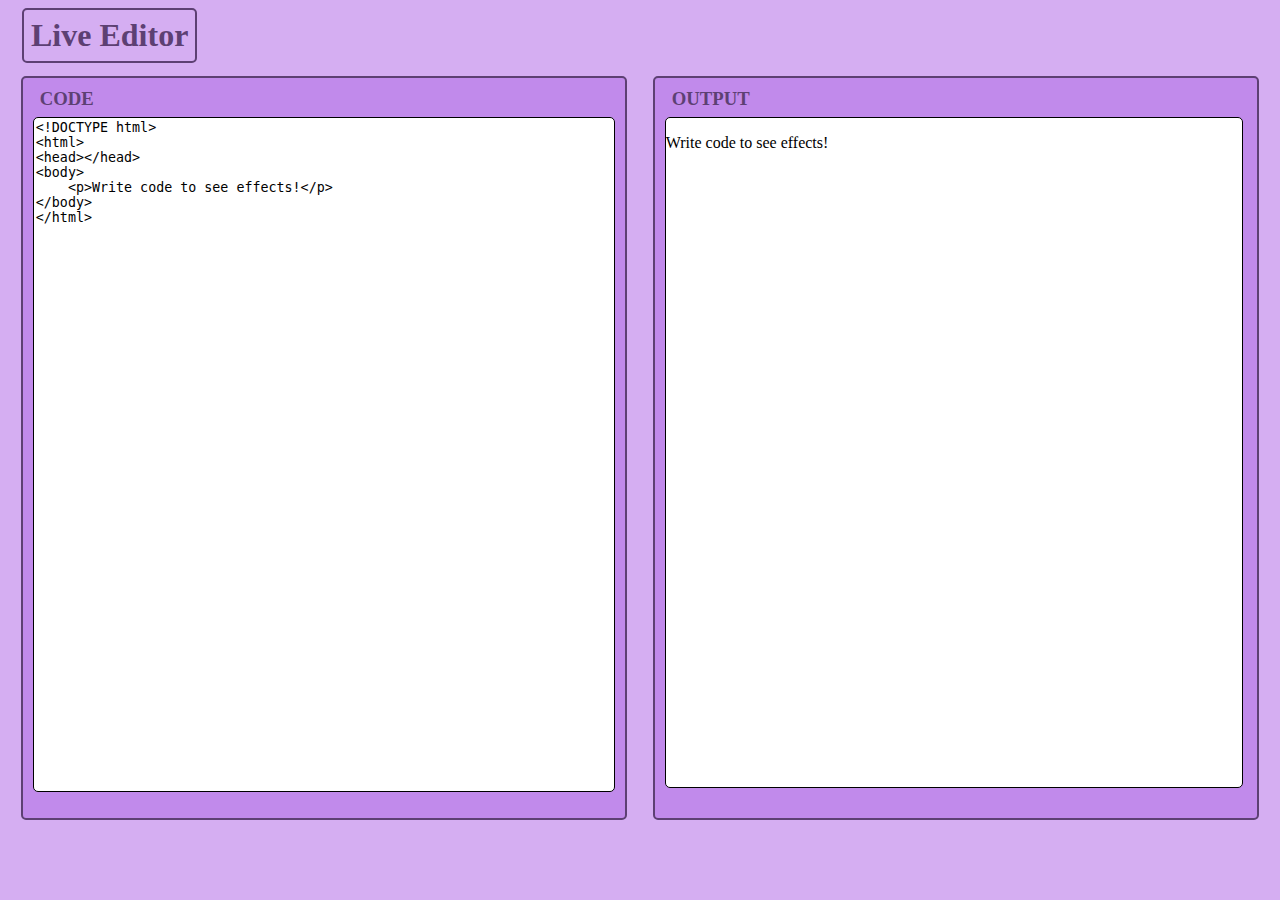
<file: editor.html>
<!DOCTYPE html>
<html lang="en">
<head>
    <meta charset="UTF-8">
    <meta name="viewport" content="width=device-width, initial-scale=1.0">
    <title>Live Editor</title>
    <style>
        body{
            background-color: #d5aef2;
        #mainContainer {
            self-align: center;
            display: flex;
            flex-direction: row;
            }

        .head{
            border: 2px solid #5d4073;
            border-radius: 5px;
            width: max-content;
            margin-left: 14px;
            padding: 7px;
            }
        .head > h1{
            margin: 0;
            color: #5d4073;
            }

        .boxes{
            padding: 10px;
            margin: 1vw;
            width: 49vw;
            height: 80vh;
            border: 2px solid #5d4073;
            border-radius: 5px;
            background-color: #c18aeb;
            }

        .innerBoxes{
            width: 99%; 
            height: 93%;
            border: 1px solid black;
            border-radius: 5px;
            }
        h3{
            margin: 0;
            margin-bottom: 7px;
            padding-left: 7px;
            color: #5d4073;
            }

        @media (max-width: 1000px) {
            .head{
                display: none;
                }
              #mainContainer {
                flex-direction: column;
              }

              .boxes{
                width: 90%;
                height: 95vh;
                margin: 5%;
                padding: 0;
               }

            .innerBoxes{
                height: 94%;
                }
            }
    </style>
</head>
<body>
<div class="head">
    <h1>Live Editor</h1>
</div>
<div id="mainContainer">
    
<div id="code" class="boxes">
<h3>CODE</h3>
<textarea id="inputCode" class="innerBoxes" onkeyup="execute()" cols="70" rows="50" style="resize: none;">
<!DOCTYPE html>
<html>
<head></head>       
<body>
    <p>Write code to see effects!</p>
</body>
</html>   
</textarea>
</div>

<div id="output" class="boxes">
<h3>OUTPUT</h3>
<div id="outputCode" class="innerBoxes" style="background-color: white;"></div>
</div>
</div>

<script>
    execute();
    
    function execute()
        {
        var data = document.getElementById("inputCode").value;
        document.getElementById("outputCode").innerHTML = data;
        }
</script>
</body>
</html>
</file>
<file: style.css>
/* Style Sheet for index.html */



/*Loader */
#loader {
    height: 100vh; 
    background: url("./images/header.jpg");
    padding-top: 20vh;
    }

@media screen and (max-width: 768px) {   
    #loader {
        padding-top: 35vh; 
        }
}


/* Navbar */
#navbar{
    position: fixed; 
    z-index: 99; 
    top: 0;
    width: 60px; 
    margin: 10px;
}

#navbar:hover{
    transform: scale(1.05);
}

#menu{
    visibility: hidden;
    position: fixed;
    z-index: 99; 
    top: 0;
    margin-top: 20px;
    margin-left: 80px;
    background-color: #637feb;
    width: 150px;
    border-radius: 20px;
    border: 1pt solid #2c396b;
}

#menuLesson{
    visibility: hidden;
    position: fixed;
    z-index: 99; 
    top: 0;
    margin-top: 20px;
    margin-left: 230px;
    background-color: #637feb;
    width: 150px;
    border-radius: 20px;
    border: 1pt solid #2c396b;
}

#menu > a, #menuLesson > a{
    text-decoration: none;
    display: block;
    color: #2c396b;
    padding: 20px;
    font-weight: bold;
    border-radius: 20px;
}

#menuLesson > p{
    text-decoration: none;
    display: block;
    color: #2c396b;
    padding: 20px;
    font-weight: bold;
}

#menu > a:hover, #menuLesson > a:hover{
    background-color: #2c396b;
    color: white;
}

/* Home Icon */
#homeIcon{
    position: fixed; 
    z-index: 99; 
    top: 0;
    width: 60px; 
    margin: 10px;
}

#homeIcon:hover{
    transform: scale(1.05);
}

#homeIcon > a > img {
    border-radius: 50%;
    }

/* Top Icon */
#topIcon{
    position: fixed; 
    z-index: 99; 
    margin-top: 90vh;
    width: 50px; 
    margin-left: 94vw;
}

#topIcon:hover{
    transform: scale(1.05);
}

#topIcon > a > img {
    border-radius: 50%;
    }

@media screen and (max-width: 768px) { 
    #topIcon{
        margin-left: 85vw;
        }
}

/* Head / home */
.home {
    width: 100vw; 
    height: 100vh; 
    text-align: center;
    background: url("./images/header.jpg");
    overflow-x: hidden;
    }

.homeCard {
    padding: 10vh;
    height: 100vh;
    width: 40vw;
    }

.homeCardR {
    text-align: left;
    padding-top: 35vh;
}

.headimage{
    height: max;
}

@media screen and (max-width: 768px) {   
    .home {
        height: 100vh; 
        }
    
    .homeCard {
        padding: 0;
        height: 50vh;
        width: 100vw;
        }

    .headimage{
        height: 50vh;
        padding: 10px;
        padding-top: 30px;
        }

    .homeCardR {
        text-align: center;
        }
}


/*Lessons */
.lessons{
    background-image: url("./images/bg.jpg");
    overflow-x: hidden;
}



/* Live Editor */
#mainContainer {
    self-align: center;
    display: flex;
    flex-direction: row;
}

#editor {
    height: 100vh; 
    width: 100vw; 
    background-image: url('./images/bgCode.jpg');
}

.head {
    padding: 20px;
}

.head > h1{
    color: white;
}

.boxes{
    padding: 10px;
    margin: 1vw;
    width: 49vw;
    height: 80vh;
    border-radius: 5px;
    background-color: #246114;
    opacity: 80%;
}

.boxessimple{
    padding: 10px;
    margin: 1vw;
    width: 49vw;
    height: 80vh;
    border-radius: 5px;
}

.innerBoxes{
    width: 99%; 
    height: 93%;
    border: 1px solid black;
    border-radius: 5px;
}
.boxes > h3{
    margin: 0;
    margin-bottom: 7px;
    padding-left: 7px;
    color: #94f57a;
}

@media (max-width: 1000px) {
    .head{
        display: none;
    }
    #mainContainer {
        flex-direction: column;
    }

    .boxes{
        width: 90%;
        height: 95vh;
        margin: 5%;
        padding: 0;
    }

    .boxessimple{
        width: 90%;
        height: 95vh;
        margin: 5%;
        padding: 0;
    }

    .innerBoxes{
        height: 94%;
    }

    #editor {
        height: 210vh; 
        width: 100vw; 
        background-image: url('./images/bgCode.jpg');
    }
    .boxes > h3{
        margin-top: 5px;
    }
}

.footer {
    text-align: center; 
    padding: 10px; 
    color: white; 
    background-color: #2e2d63; 
    position: relative;
    bottom: 0;
    }

.lessonPage {
    width: 100vw;  
    text-align: center;
    background: url("./images/header.jpg");
    overflow-x: hidden;
    padding-top: 10px;
    z-index: 98;
    }

#index > a {
    text-decoration: none;
    color: inherit;
    }

#index > a:hover {
    color: #2e2d63;
    }

.maintext {
    margin: 25px;
    }
</file>
